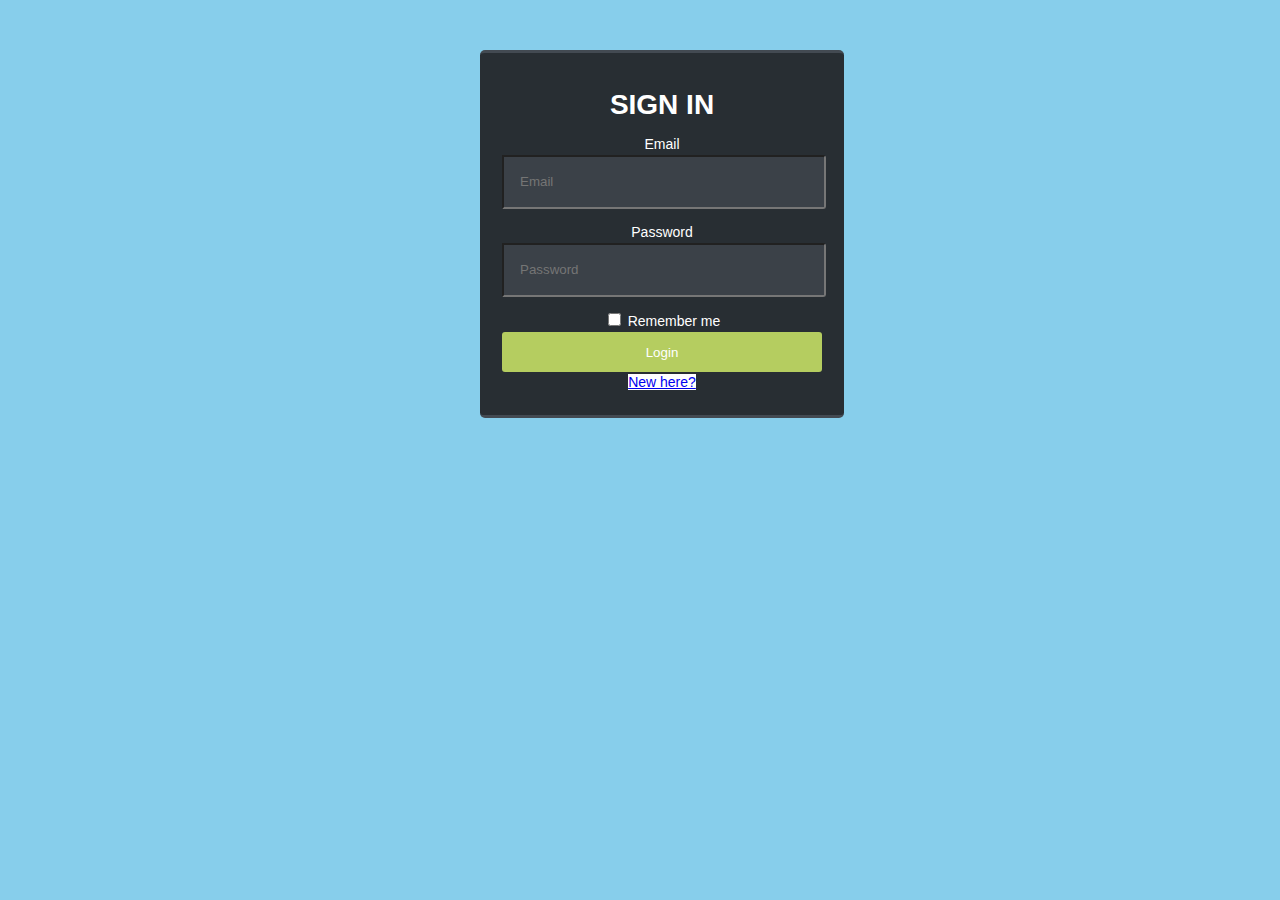
<file: index.html>
<!DOCTYPE html>
<html lang="en">
  <head>
    <meta charset="UTF-8" />
    <meta http-equiv="X-UA-Compatible" content="IE=edge" />
    <meta name="viewport" content="width=device-width, initial-scale=1.0" />
    <title>Login page with local storage</title>
    <link rel="stylesheet" href="./login-page.css" />
  </head>
  <body>
    <div id="register" class="register">
      <form name="form-register" id="form-register">
        <h1>REGISTER</h1>

        <label for="name">Email</label>
        <input type="email" id="name" placeholder="Email" required />

        <label for="pw">Password</label>
        <input type="password" id="pw" placeholder="Password" required />

        <ul class="helper-text">
          <li class="length">Must be at least 8 characters long.</li>
          <li class="lowercase">Must contain a lowercase letter.</li>
          <li class="uppercase">Must contain an uppercase letter.</li>
          <li class="special">Must contain a number or special character.</li>
        </ul>
        <input
          id="rgstr_btn"
          type="submit"
          value="Register"
          onclick="return store()"
        />
        <a href="#form-login" id="sign-in-link">Already one of us?</a>
      </form>
      
      </div>
      <div id="login" class="login">
      <form name="form-login" id="form-login">
        <h1>SIGN IN</h1>

        <label for="userName">Email</label>
        <input type="email" id="userName" placeholder="Email" required />

        <label for="userPw">Password</label>
        <input type="password" id="userPw" placeholder="Password" required />

        <div id="remember">
          <input
            type="checkbox"
            value="lsRememberMe"
            id="rememberMe"
            style="display: inline-block"
          />
          <label>Remember me</label>
        

        <input id="login_btn" type="submit" value="Login" onclick="return check()" />
     
      </form>
      <a href="#form-register" id="register-link">New here?</a>
      
    </div>
    <script src="./login-page.js"></script>
  </body>
</html>
</file>
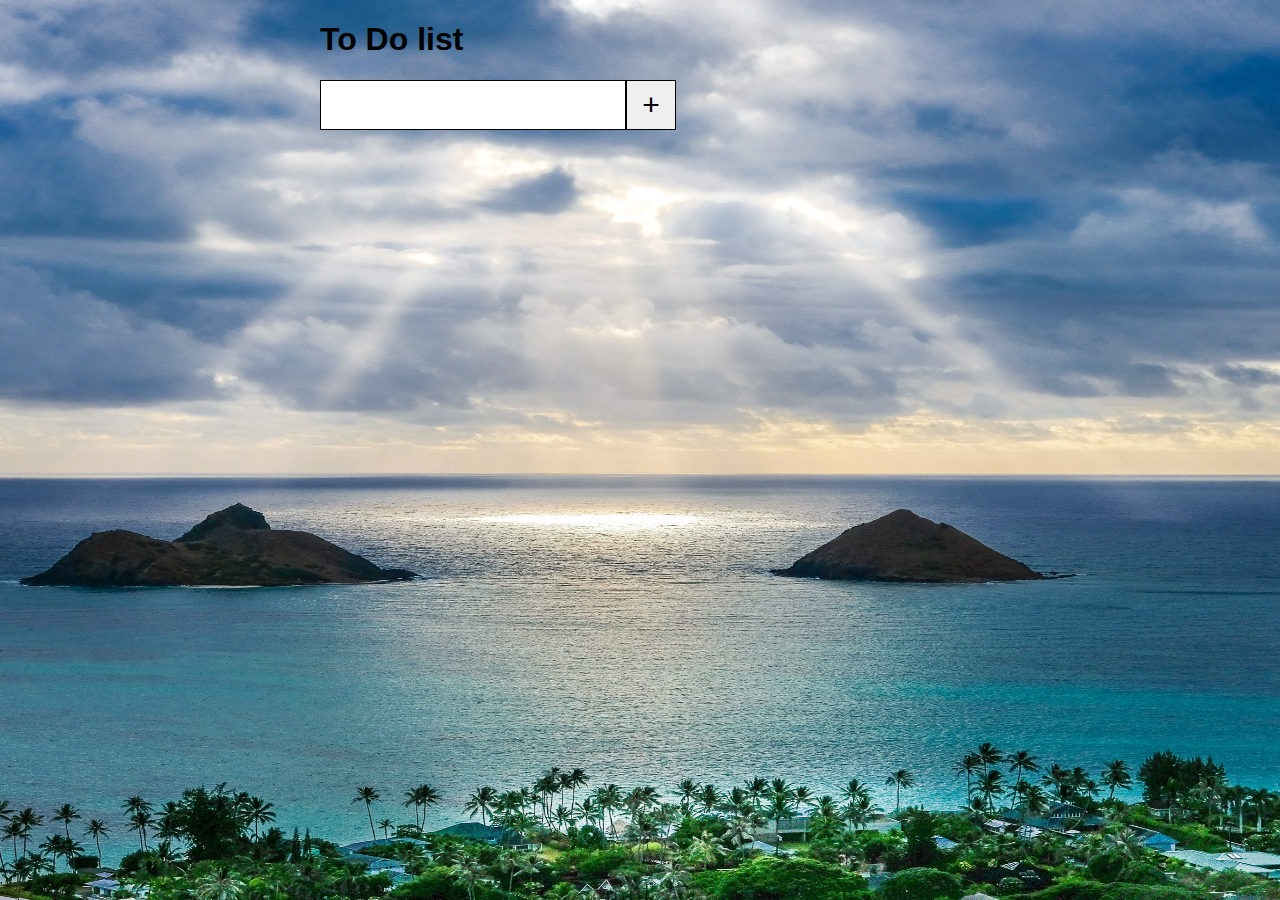
<file: toDoList.html>
<!DOCTYPE html>
<html lang="en">
  <head>
    <meta charset="UTF-8" />
    <meta http-equiv="X-UA-Compatible" content="IE=edge" />
    <meta name="viewport" content="width=device-width, initial-scale=1.0" />
    <link rel="stylesheet" href="toDoList.css" />
    <title>To-do list</title>
  </head>
  <body>
    <h1>To Do list</h1>
    <div class="container">
      <input id="inputField" type="text" /><button id="addToDo">+</button>
      <div class="to-dos" id="toDoContainer"></div>
    </div>
    <script src="toDoList.js"></script>
  </body>
</html>
</file>
<file: toDoList.css>
body {
  width: 50%;
  margin: 0 auto;
  font-family: Arial, Helvetica, sans-serif;
}

html {
  background: url(todo-list-background-image.jpg) no-repeat center center fixed;
  background-size: 1920px 936px;
}

.container {
  width: 360px;
}

#inputField {
  width: 300px;
  height: 46px;
  border: 1px solid black;
  outline: none;
  font-size: 25px;
  vertical-align: middle;
}

#addToDo {
  height: 50px;
  width: 50px;
  border: 1px solid black;
  vertical-align: middle;
  font-size: 30px;
}

.to-dos {
  margin-top: 25px;
}

.paragraph-styling {
  margin: 0;
  cursor: pointer;
  font-size: 20px;
}
</file>
<file: login-page.css>
@charset "utf-8";
[class*="fontawesome-"]:before {
  font-family: "FontAwesome", sans-serif;
}

body {
  background: skyblue;
  color: white;
  font: 87.5%/1.5em "Open Sans", sans-serif;
  margin: 0;
  display: block;
  text-align: center;
}

p {
  line-height: 1.5em;
}

after {
  clear: both;
}

.login {
  margin: 50px auto;
  width: 320px;
  display: block;
  text-align: center;
}

.login form {
  margin: auto;
  padding: 22px 22px 22px 22px;
  width: 100%;
  border-radius: 5px;
  background: #282e33;
  border-top: 3px solid #434a52;
  border-bottom: 3px solid #434a52;
}

.login form span {
  background-color: #363b41;
  border-radius: 3px 0px 0px 3px;
  border-right: 3px solid #434a52;
  color: #606468;
  display: block;
  float: left;
  line-height: 50px;
  text-align: center;
  width: 50px;
  height: 50px;
}

.login form input[type="email"] {
  background-color: #3b4148;
  border-radius: 0px 3px 3px 0px;
  color: #a9a9a9;
  margin-bottom: 1em;
  padding: 0 16px;
  width: 90%;
  height: 50px;
}

.login form input[type="password"] {
  background-color: #3b4148;
  border-radius: 0px 3px 3px 0px;
  color: #a9a9a9;
  margin-bottom: 1em;
  padding: 0 16px;
  width: 90%;
  height: 50px;
}

.login form input[type="submit"] {
  background: #b5cd60;
  border: 0;
  width: 100%;
  height: 40px;
  border-radius: 3px;
  color: white;
  cursor: pointer;
  transition: background 0.3s ease-in-out;
}
#login form input[type="submit"]:hover {
  background: #16aa56;
}

.register {
  margin: 50px auto;
  width: 320px;
  display: block;
  text-align: center;
}

.register form {
  margin: auto;
  padding: 22px 22px 22px 22px;
  width: 100%;
  border-radius: 5px;
  background: #282e33;
  border-top: 3px solid #434a52;
  border-bottom: 3px solid #434a52;
}

.register form span {
  background-color: #363b41;
  border-radius: 3px 0px 0px 3px;
  border-right: 3px solid #434a52;
  color: #606468;
  display: block;
  float: left;
  line-height: 50px;
  text-align: center;
  width: 50px;
  height: 50px;
}

.register form input[type="email"] {
  background-color: #3b4148;
  border-radius: 0px 3px 3px 0px;
  color: #a9a9a9;
  margin-bottom: 1em;
  padding: 0 16px;
  width: 90%;
  height: 50px;
}

.register form input[type="password"] {
  background-color: #3b4148;
  border-radius: 0px 3px 3px 0px;
  color: #a9a9a9;
  margin-bottom: 1em;
  padding: 0 16px;
  width: 90%;
  height: 50px;
}

.register form input[type="submit"] {
  background: #b5cd60;
  border: 0;
  width: 100%;
  height: 40px;
  border-radius: 3px;
  color: white;
  cursor: pointer;
  transition: background 0.3s ease-in-out;
}

#register form input[type="submit"]:hover {
  background: #16aa56;
}

.form-register {
  display: inline-block;
  margin-left: auto;
  margin-right: auto;
  text-align: left;
}

.form-login {
  display: inline-block;
  margin-left: auto;
  margin-right: auto;
  text-align: left;
}

#sign-in-link {
  background-color: white;
}

a#sign-in-link:hover {
  background-color: rgb(177, 18, 18);
}

a#register-link {
  background-color: rgb(255, 255, 255);
}

a#register-link:hover {
  background-color: rgb(182, 11, 11);
}
</file>
